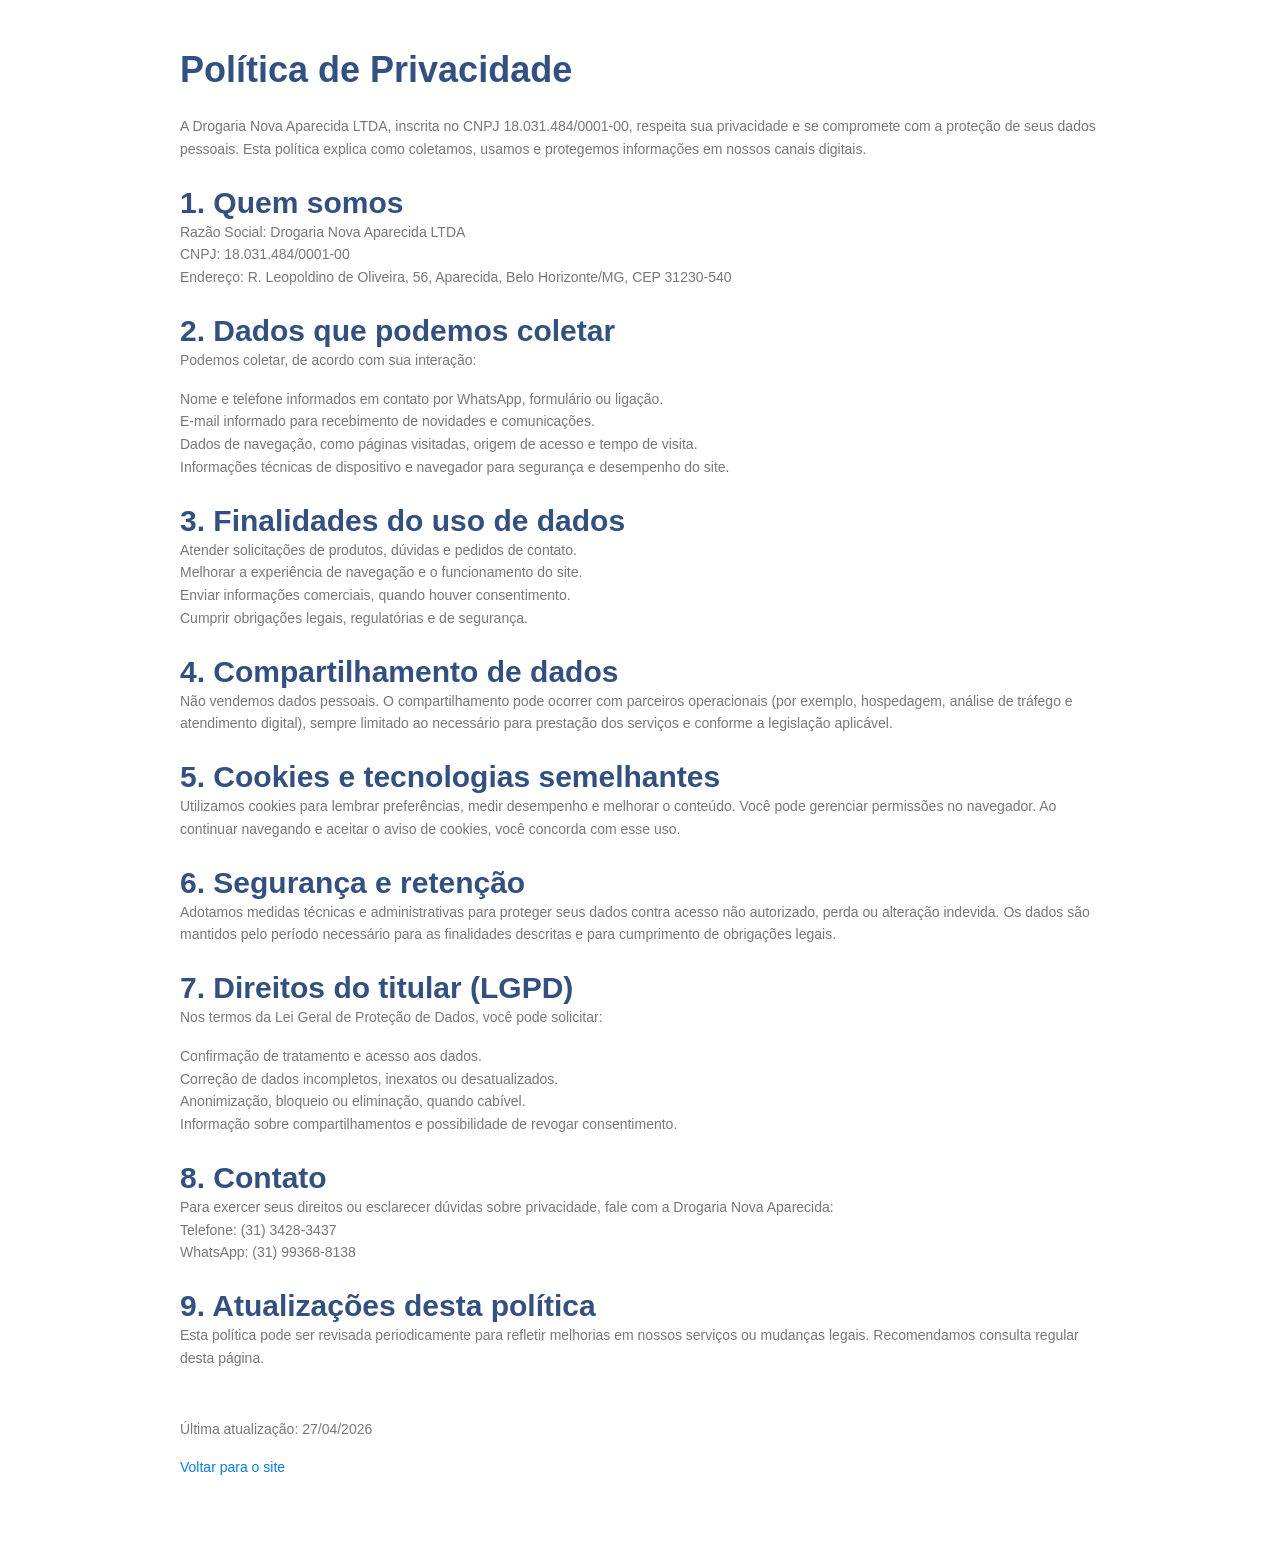
<file: politica-de-privacidade.html>
<!DOCTYPE html>
<html lang="pt-BR">
  <head>
    <meta charset="UTF-8" />
    <meta name="viewport" content="width=device-width, initial-scale=1.0" />
    <title>Política de Privacidade | Drogaria Nova Aparecida</title>
    <link rel="stylesheet" href="css/bootstrap.css" />
    <link rel="stylesheet" href="css/main.css" />
  </head>
  <body>
    <main class="container py-5">
      <div class="row justify-content-center">
        <div class="col-lg-10">
          <h1 class="mb-4">Política de Privacidade</h1>
          <p>
            A Drogaria Nova Aparecida LTDA, inscrita no CNPJ 18.031.484/0001-00,
            respeita sua privacidade e se compromete com a proteção de seus dados pessoais.
            Esta política explica como coletamos, usamos e protegemos informações em nossos canais digitais.
          </p>

          <h2 class="mt-4">1. Quem somos</h2>
          <p>
            Razão Social: Drogaria Nova Aparecida LTDA<br />
            CNPJ: 18.031.484/0001-00<br />
            Endereço: R. Leopoldino de Oliveira, 56, Aparecida, Belo Horizonte/MG, CEP 31230-540
          </p>

          <h2 class="mt-4">2. Dados que podemos coletar</h2>
          <p>Podemos coletar, de acordo com sua interação:</p>
          <ul>
            <li>Nome e telefone informados em contato por WhatsApp, formulário ou ligação.</li>
            <li>E-mail informado para recebimento de novidades e comunicações.</li>
            <li>Dados de navegação, como páginas visitadas, origem de acesso e tempo de visita.</li>
            <li>Informações técnicas de dispositivo e navegador para segurança e desempenho do site.</li>
          </ul>

          <h2 class="mt-4">3. Finalidades do uso de dados</h2>
          <ul>
            <li>Atender solicitações de produtos, dúvidas e pedidos de contato.</li>
            <li>Melhorar a experiência de navegação e o funcionamento do site.</li>
            <li>Enviar informações comerciais, quando houver consentimento.</li>
            <li>Cumprir obrigações legais, regulatórias e de segurança.</li>
          </ul>

          <h2 class="mt-4">4. Compartilhamento de dados</h2>
          <p>
            Não vendemos dados pessoais. O compartilhamento pode ocorrer com parceiros operacionais
            (por exemplo, hospedagem, análise de tráfego e atendimento digital), sempre limitado ao necessário
            para prestação dos serviços e conforme a legislação aplicável.
          </p>

          <h2 class="mt-4">5. Cookies e tecnologias semelhantes</h2>
          <p>
            Utilizamos cookies para lembrar preferências, medir desempenho e melhorar o conteúdo.
            Você pode gerenciar permissões no navegador. Ao continuar navegando e aceitar o aviso de cookies,
            você concorda com esse uso.
          </p>

          <h2 class="mt-4">6. Segurança e retenção</h2>
          <p>
            Adotamos medidas técnicas e administrativas para proteger seus dados contra acesso não autorizado,
            perda ou alteração indevida. Os dados são mantidos pelo período necessário para as finalidades descritas
            e para cumprimento de obrigações legais.
          </p>

          <h2 class="mt-4">7. Direitos do titular (LGPD)</h2>
          <p>Nos termos da Lei Geral de Proteção de Dados, você pode solicitar:</p>
          <ul>
            <li>Confirmação de tratamento e acesso aos dados.</li>
            <li>Correção de dados incompletos, inexatos ou desatualizados.</li>
            <li>Anonimização, bloqueio ou eliminação, quando cabível.</li>
            <li>Informação sobre compartilhamentos e possibilidade de revogar consentimento.</li>
          </ul>

          <h2 class="mt-4">8. Contato</h2>
          <p>
            Para exercer seus direitos ou esclarecer dúvidas sobre privacidade, fale com a Drogaria Nova Aparecida:
            <br />Telefone: (31) 3428-3437
            <br />WhatsApp: (31) 99368-8138
          </p>

          <h2 class="mt-4">9. Atualizações desta política</h2>
          <p>
            Esta política pode ser revisada periodicamente para refletir melhorias em nossos serviços
            ou mudanças legais. Recomendamos consulta regular desta página.
          </p>

          <p class="mt-5 mb-0">
            Última atualização: 27/04/2026
          </p>
          <p class="mt-3">
            <a href="index.html">Voltar para o site</a>
          </p>
        </div>
      </div>
    </main>
  </body>
</html>
</file>
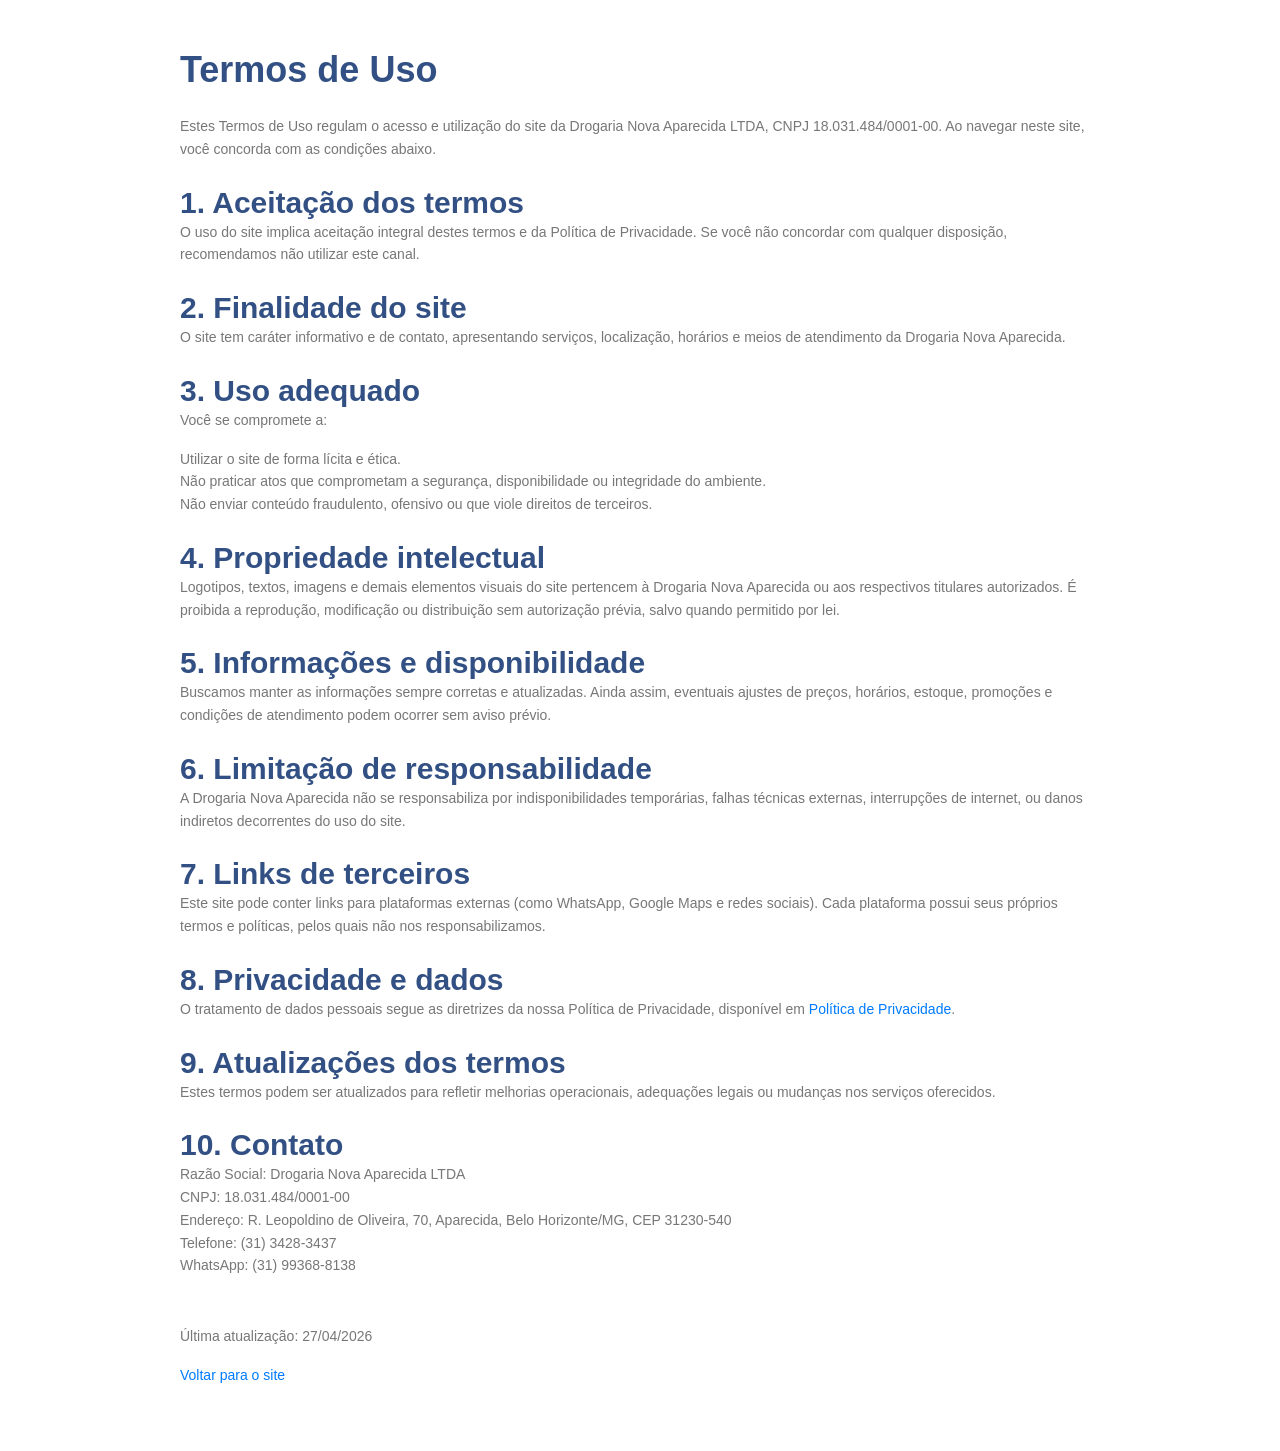
<file: termos-de-uso.html>
<!DOCTYPE html>
<html lang="pt-BR">
  <head>
    <meta charset="UTF-8" />
    <meta name="viewport" content="width=device-width, initial-scale=1.0" />
    <title>Termos de Uso | Drogaria Nova Aparecida</title>
    <link rel="stylesheet" href="css/bootstrap.css" />
    <link rel="stylesheet" href="css/main.css" />
  </head>
  <body>
    <main class="container py-5">
      <div class="row justify-content-center">
        <div class="col-lg-10">
          <h1 class="mb-4">Termos de Uso</h1>
          <p>
            Estes Termos de Uso regulam o acesso e utilização do site da Drogaria Nova Aparecida LTDA,
            CNPJ 18.031.484/0001-00. Ao navegar neste site, você concorda com as condições abaixo.
          </p>

          <h2 class="mt-4">1. Aceitação dos termos</h2>
          <p>
            O uso do site implica aceitação integral destes termos e da Política de Privacidade.
            Se você não concordar com qualquer disposição, recomendamos não utilizar este canal.
          </p>

          <h2 class="mt-4">2. Finalidade do site</h2>
          <p>
            O site tem caráter informativo e de contato, apresentando serviços, localização,
            horários e meios de atendimento da Drogaria Nova Aparecida.
          </p>

          <h2 class="mt-4">3. Uso adequado</h2>
          <p>Você se compromete a:</p>
          <ul>
            <li>Utilizar o site de forma lícita e ética.</li>
            <li>Não praticar atos que comprometam a segurança, disponibilidade ou integridade do ambiente.</li>
            <li>Não enviar conteúdo fraudulento, ofensivo ou que viole direitos de terceiros.</li>
          </ul>

          <h2 class="mt-4">4. Propriedade intelectual</h2>
          <p>
            Logotipos, textos, imagens e demais elementos visuais do site pertencem à Drogaria Nova Aparecida
            ou aos respectivos titulares autorizados. É proibida a reprodução, modificação ou distribuição
            sem autorização prévia, salvo quando permitido por lei.
          </p>

          <h2 class="mt-4">5. Informações e disponibilidade</h2>
          <p>
            Buscamos manter as informações sempre corretas e atualizadas. Ainda assim,
            eventuais ajustes de preços, horários, estoque, promoções e condições de atendimento
            podem ocorrer sem aviso prévio.
          </p>

          <h2 class="mt-4">6. Limitação de responsabilidade</h2>
          <p>
            A Drogaria Nova Aparecida não se responsabiliza por indisponibilidades temporárias,
            falhas técnicas externas, interrupções de internet, ou danos indiretos decorrentes
            do uso do site.
          </p>

          <h2 class="mt-4">7. Links de terceiros</h2>
          <p>
            Este site pode conter links para plataformas externas (como WhatsApp, Google Maps e redes sociais).
            Cada plataforma possui seus próprios termos e políticas, pelos quais não nos responsabilizamos.
          </p>

          <h2 class="mt-4">8. Privacidade e dados</h2>
          <p>
            O tratamento de dados pessoais segue as diretrizes da nossa Política de Privacidade,
            disponível em <a href="politica-de-privacidade.html">Política de Privacidade</a>.
          </p>

          <h2 class="mt-4">9. Atualizações dos termos</h2>
          <p>
            Estes termos podem ser atualizados para refletir melhorias operacionais,
            adequações legais ou mudanças nos serviços oferecidos.
          </p>

          <h2 class="mt-4">10. Contato</h2>
          <p>
            Razão Social: Drogaria Nova Aparecida LTDA<br />
            CNPJ: 18.031.484/0001-00<br />
            Endereço: R. Leopoldino de Oliveira, 70, Aparecida, Belo Horizonte/MG, CEP 31230-540<br />
            Telefone: (31) 3428-3437<br />
            WhatsApp: (31) 99368-8138
          </p>

          <p class="mt-5 mb-0">
            Última atualização: 27/04/2026
          </p>
          <p class="mt-3">
            <a href="index.html">Voltar para o site</a>
          </p>
        </div>
      </div>
    </main>
  </body>
</html>
</file>
<file: css/main.css>
/*--------------------------- Color variations ----------------------*/
/* Medium Layout: 1280px */
/* Tablet Layout: 768px */
/* Mobile Layout: 320px */
/* Wide Mobile Layout: 480px */
/* =================================== */
/*  Basic Style
/* =================================== */
::-moz-selection {
  /* Code for Firefox */
  background-color: #2482ff;
  color: #fff;
}

::selection {
  background-color: #2482ff;
  color: #fff;
}

::-webkit-input-placeholder {
  /* WebKit, Blink, Edge */
  color: #777777;
  font-weight: 300;
}

:-moz-placeholder {
  /* Mozilla Firefox 4 to 18 */
  color: #777777;
  opacity: 1;
  font-weight: 300;
}

::-moz-placeholder {
  /* Mozilla Firefox 19+ */
  color: #777777;
  opacity: 1;
  font-weight: 300;
}

:-ms-input-placeholder {
  /* Internet Explorer 10-11 */
  color: #777777;
  font-weight: 300;
}

::-ms-input-placeholder {
  /* Microsoft Edge */
  color: #777777;
  font-weight: 300;
}

body {
  color: #777777;
  font-family: "Montserrat", sans-serif;
  font-size: 14px;
  font-weight: 300;
  line-height: 1.625em;
  position: relative;
  margin: 0;
}

ol, ul {
  margin: 0;
  padding: 0;
  list-style: none;
}

select {
  display: block;
}

figure {
  margin: 0;
}

a {
  -webkit-transition: all 0.3s ease 0s;
  -moz-transition: all 0.3s ease 0s;
  -o-transition: all 0.3s ease 0s;
  transition: all 0.3s ease 0s;
}

iframe {
  border: 0;
}

a, a:focus, a:hover {
  text-decoration: none;
  outline: 0;
  cursor: pointer !important;
}

.btn.active.focus,
.btn.active:focus,
.btn.focus,
.btn.focus:active,
.btn:active:focus,
.btn:focus {
  text-decoration: none;
  outline: 0;
}

.card-panel {
  margin: 0;
  padding: 60px;
}

/**
 *  Typography
 *
 **/
.btn i, .btn-large i, .btn-floating i, .btn-large i, .btn-flat i {
  font-size: 1em;
  line-height: inherit;
}

.gray-bg {
  background: #f9f9ff;
}

h1, h2, h3, h5, h6 {
  font-family: "Poppins", sans-serif;
  color: #325083;
  line-height: 1.2em !important;
  margin-bottom: 0;
  margin-top: 0;
  font-weight: 600;
}

.h1, .h2, .h3,
, .h5, .h6 {
  margin-bottom: 0;
  margin-top: 0;
  font-family: "Poppins", sans-serif;
  font-weight: 600;
  color: #325083;
}

h1, .h1 {
  font-size: 36px;
}

h2, .h2 {
  font-size: 30px;
}

h3, .h3 {
  font-size: 24px;
}

h4, .h4 {
  font-size: 20px;
}

h5, .h5 {
  font-size: 16px;
}

h6, .h6 {
  font-size: 14px;
  color: #222222;
}

td, th {
  border-radius: 0px;
}

/**
 * For modern browsers
 * 1. The space content is one way to avoid an Opera bug when the
 *    contenteditable attribute is included anywhere else in the document.
 *    Otherwise it causes space to appear at the top and bottom of elements
 *    that are clearfixed.
 * 2. The use of `table` rather than `block` is only necessary if using
 *    `:before` to contain the top-margins of child elements.
 */
.clear::before, .clear::after {
  content: " ";
  display: table;
}

.clear::after {
  clear: both;
}

.fz-11 {
  font-size: 11px;
}

.fz-12 {
  font-size: 12px;
}

.fz-13 {
  font-size: 13px;
}

.fz-14 {
  font-size: 14px;
}

.fz-15 {
  font-size: 15px;
}

.fz-16 {
  font-size: 16px;
}

.fz-18 {
  font-size: 18px;
}

.fz-30 {
  font-size: 30px;
}

.fz-48 {
  font-size: 48px !important;
}

.fw100 {
  font-weight: 100;
}

.fw300 {
  font-weight: 300;
}

.fw400 {
  font-weight: 400 !important;
}

.fw500 {
  font-weight: 500;
}

.f700 {
  font-weight: 700;
}

.fsi {
  font-style: italic;
}

.mt-10 {
  margin-top: 10px;
}

.mt-15 {
  margin-top: 15px;
}

.mt-20 {
  margin-top: 20px;
}

.mt-25 {
  margin-top: 25px;
}

.mt-30 {
  margin-top: 30px;
}

.mt-35 {
  margin-top: 35px;
}

.mt-40 {
  margin-top: 40px;
}

.mt-50 {
  margin-top: 50px;
}

.mt-60 {
  margin-top: 60px;
}

.mt-70 {
  margin-top: 70px;
}

.mt-80 {
  margin-top: 80px;
}

.mt-100 {
  margin-top: 100px;
}

.mt-120 {
  margin-top: 120px;
}

.mt-150 {
  margin-top: 150px;
}

.ml-0 {
  margin-left: 0 !important;
}

.ml-5 {
  margin-left: 5px !important;
}

.ml-10 {
  margin-left: 10px;
}

.ml-15 {
  margin-left: 15px;
}

.ml-20 {
  margin-left: 20px;
}

.ml-30 {
  margin-left: 30px;
}

.ml-50 {
  margin-left: 50px;
}

.mr-0 {
  margin-right: 0 !important;
}

.mr-5 {
  margin-right: 5px !important;
}

.mr-15 {
  margin-right: 15px;
}

.mr-10 {
  margin-right: 10px;
}

.mr-20 {
  margin-right: 20px;
}

.mr-30 {
  margin-right: 30px;
}

.mr-50 {
  margin-right: 50px;
}

.mb-0 {
  margin-bottom: 0px;
}

.mb-0-i {
  margin-bottom: 0px !important;
}

.mb-5 {
  margin-bottom: 5px;
}

.mb-10 {
  margin-bottom: 10px;
}

.mb-15 {
  margin-bottom: 15px;
}

.mb-20 {
  margin-bottom: 20px;
}

.mb-25 {
  margin-bottom: 25px;
}

.mb-30 {
  margin-bottom: 30px;
}

.mb-40 {
  margin-bottom: 40px;
}

.mb-50 {
  margin-bottom: 50px;
}

.mb-60 {
  margin-bottom: 60px;
}

.mb-70 {
  margin-bottom: 70px;
}

.mb-80 {
  margin-bottom: 80px;
}

.mb-90 {
  margin-bottom: 90px;
}

.mb-100 {
  margin-bottom: 100px;
}

.pt-0 {
  padding-top: 0px;
}

.pt-10 {
  padding-top: 10px;
}

.pt-15 {
  padding-top: 15px;
}

.pt-20 {
  padding-top: 20px;
}

.pt-25 {
  padding-top: 25px;
}

.pt-30 {
  padding-top: 30px;
}

.pt-40 {
  padding-top: 40px;
}

.pt-50 {
  padding-top: 50px;
}

.pt-60 {
  padding-top: 60px;
}

.pt-70 {
  padding-top: 70px;
}

.pt-80 {
  padding-top: 80px;
}

.pt-90 {
  padding-top: 90px;
}

.pt-100 {
  padding-top: 100px;
}

.pt-120 {
  padding-top: 120px;
}

.pt-150 {
  padding-top: 150px;
}

.pb-0 {
  padding-bottom: 0px;
}

.pb-10 {
  padding-bottom: 10px;
}

.pb-15 {
  padding-bottom: 15px;
}

.pb-20 {
  padding-bottom: 20px;
}

.pb-25 {
  padding-bottom: 25px;
}

.pb-30 {
  padding-bottom: 30px;
}

.pb-40 {
  padding-bottom: 40px;
}

.pb-50 {
  padding-bottom: 50px;
}

.pb-60 {
  padding-bottom: 60px;
}

.pb-70 {
  padding-bottom: 70px;
}

.pb-80 {
  padding-bottom: 80px;
}

.pb-90 {
  padding-bottom: 90px;
}

.pb-100 {
  padding-bottom: 100px;
}

.pb-120 {
  padding-bottom: 120px;
}

.pb-150 {
  padding-bottom: 150px;
}

.pr-30 {
  padding-right: 30px;
}

.pl-30 {
  padding-left: 30px;
}

.pl-90 {
  padding-left: 90px;
}

.p-40 {
  padding: 40px;
}

.float-left {
  float: left;
}

.float-right {
  float: right;
}

.text-italic {
  font-style: italic;
}

.text-white {
  color: #fff;
}

.transition {
  -webkit-transition: all 0.3s ease 0s;
  -moz-transition: all 0.3s ease 0s;
  -o-transition: all 0.3s ease 0s;
  transition: all 0.3s ease 0s;
}

.section-full {
  padding: 100px 0;
}

.section-half {
  padding: 75px 0;
}

.text-center {
  text-align: center;
}

.text-left {
  text-align: left;
}

.text-rigth {
  text-align: right;
}

.flex {
  display: -webkit-box;
  display: -webkit-flex;
  display: -moz-flex;
  display: -ms-flexbox;
  display: flex;
}

.inline-flex {
  display: -webkit-inline-box;
  display: -webkit-inline-flex;
  display: -moz-inline-flex;
  display: -ms-inline-flexbox;
  display: inline-flex;
}

.flex-grow {
  -webkit-box-flex: 1;
  -webkit-flex-grow: 1;
  -moz-flex-grow: 1;
  -ms-flex-positive: 1;
  flex-grow: 1;
}

.flex-wrap {
  -webkit-flex-wrap: wrap;
  -moz-flex-wrap: wrap;
  -ms-flex-wrap: wrap;
  flex-wrap: wrap;
}

.flex-left {
  -webkit-box-pack: start;
  -ms-flex-pack: start;
  -webkit-justify-content: flex-start;
  -moz-justify-content: flex-start;
  justify-content: flex-start;
}

.flex-middle {
  -webkit-box-align: center;
  -ms-flex-align: center;
  -webkit-align-items: center;
  -moz-align-items: center;
  align-items: center;
}

.flex-right {
  -webkit-box-pack: end;
  -ms-flex-pack: end;
  -webkit-justify-content: flex-end;
  -moz-justify-content: flex-end;
  justify-content: flex-end;
}

.flex-top {
  -webkit-align-self: flex-start;
  -moz-align-self: flex-start;
  -ms-flex-item-align: start;
  align-self: flex-start;
}

.flex-center {
  -webkit-box-pack: center;
  -ms-flex-pack: center;
  -webkit-justify-content: center;
  -moz-justify-content: center;
  justify-content: center;
}

.flex-bottom {
  -webkit-align-self: flex-end;
  -moz-align-self: flex-end;
  -ms-flex-item-align: end;
  align-self: flex-end;
}

.space-between {
  -webkit-box-pack: justify;
  -ms-flex-pack: justify;
  -webkit-justify-content: space-between;
  -moz-justify-content: space-between;
  justify-content: space-between;
}

.space-around {
  -ms-flex-pack: distribute;
  -webkit-justify-content: space-around;
  -moz-justify-content: space-around;
  justify-content: space-around;
}

.flex-column {
  -webkit-box-direction: normal;
  -webkit-box-orient: vertical;
  -webkit-flex-direction: column;
  -moz-flex-direction: column;
  -ms-flex-direction: column;
  flex-direction: column;
}

.flex-cell {
  display: -webkit-box;
  display: -webkit-flex;
  display: -moz-flex;
  display: -ms-flexbox;
  display: flex;
  -webkit-box-flex: 1;
  -webkit-flex-grow: 1;
  -moz-flex-grow: 1;
  -ms-flex-positive: 1;
  flex-grow: 1;
}

.display-table {
  display: table;
}

.light {
  color: #fff;
}

.dark {
  color: #000;
}

.relative {
  position: relative;
}

.overflow-hidden {
  overflow: hidden;
}

.overlay {
  position: absolute;
  left: 0;
  right: 0;
  top: 0;
  bottom: 0;
}

.container.fullwidth {
  width: 100%;
}

.container.no-padding {
  padding-left: 0;
  padding-right: 0;
}

.no-padding {
  padding: 0;
}

.section-bg {
  background: #f9fafc;
}

@media (max-width: 767px) {
  .no-flex-xs {
    display: block !important;
  }
}

.row.no-margin {
  margin-left: 0;
  margin-right: 0;
}

.sample-text-area {
  background: #fff;
  padding: 100px 0 70px 0;
}

.text-heading {
  margin-bottom: 30px;
  font-size: 24px;
}

b, i, sup, sub, u, del {
  color: #fcd2ff;
}

h1 {
  font-size: 36px;
}

h2 {
  font-size: 30px;
}

h3 {
  font-size: 24px;
}

h4 {
  font-size: 18px;
}

h5 {
  font-size: 16px;
}

h6 {
  font-size: 14px;
}

h1, h2, h3, h4, h5, h6 {
  line-height: 1.5em;
}

.typography h1, .typography h2, .typography h3, .typography h4, .typography h5, .typography h6 {
  color: #777777;
}

.button-area {
  background: #fff;
}

.button-area .border-top-generic {
  padding: 70px 15px;
  border-top: 1px dotted #eee;
}

.button-group-area .genric-btn {
  margin-right: 10px;
  margin-top: 10px;
}

.button-group-area .genric-btn:last-child {
  margin-right: 0;
}

.genric-btn {
  display: inline-block;
  outline: none;
  line-height: 40px;
  padding: 0 30px;
  font-size: .8em;
  text-align: center;
  text-decoration: none;
  font-weight: 500;
  cursor: pointer;
  -webkit-transition: all 0.3s ease 0s;
  -moz-transition: all 0.3s ease 0s;
  -o-transition: all 0.3s ease 0s;
  transition: all 0.3s ease 0s;
}

.genric-btn:focus {
  outline: none;
}

.genric-btn.e-large {
  padding: 0 40px;
  line-height: 50px;
}

.genric-btn.large {
  line-height: 45px;
}

.genric-btn.medium {
  line-height: 30px;
}

.genric-btn.small {
  line-height: 25px;
}

.genric-btn.radius {
  border-radius: 3px;
}

.genric-btn.circle {
  border-radius: 20px;
}

.genric-btn.arrow {
  display: -webkit-inline-box;
  display: -ms-inline-flexbox;
  display: inline-flex;
  -webkit-box-align: center;
  -ms-flex-align: center;
  align-items: center;
}

.genric-btn.arrow span {
  margin-left: 10px;
}

.genric-btn.default {
  color: #222222;
  background: #f9f9ff;
  border: 1px solid transparent;
}

.genric-btn.default:hover {
  border: 1px solid #f9f9ff;
  background: #fff;
}

.genric-btn.default-border {
  border: 1px solid #f9f9ff;
  background: #fff;
}

.genric-btn.default-border:hover {
  color: #222222;
  background: #f9f9ff;
  border: 1px solid transparent;
}

.genric-btn.primary {
  color: #fff;
  background: #fcd2ff;
  border: 1px solid transparent;
}

.genric-btn.primary:hover {
  color: #fcd2ff;
  border: 1px solid #fcd2ff;
  background: #fff;
}

.genric-btn.primary-border {
  color: #fcd2ff;
  border: 1px solid #fcd2ff;
  background: #fff;
}

.genric-btn.primary-border:hover {
  color: #fff;
  background: #fcd2ff;
  border: 1px solid transparent;
}

.genric-btn.success {
  color: #fff;
  background: #4cd3e3;
  border: 1px solid transparent;
}

.genric-btn.success:hover {
  color: #4cd3e3;
  border: 1px solid #4cd3e3;
  background: #fff;
}

.genric-btn.success-border {
  color: #4cd3e3;
  border: 1px solid #4cd3e3;
  background: #fff;
}

.genric-btn.success-border:hover {
  color: #fff;
  background: #4cd3e3;
  border: 1px solid transparent;
}

.genric-btn.info {
  color: #fff;
  background: #38a4ff;
  border: 1px solid transparent;
}

.genric-btn.info:hover {
  color: #38a4ff;
  border: 1px solid #38a4ff;
  background: #fff;
}

.genric-btn.info-border {
  color: #38a4ff;
  border: 1px solid #38a4ff;
  background: #fff;
}

.genric-btn.info-border:hover {
  color: #fff;
  background: #38a4ff;
  border: 1px solid transparent;
}

.genric-btn.warning {
  color: #fff;
  background: #f4e700;
  border: 1px solid transparent;
}

.genric-btn.warning:hover {
  color: #f4e700;
  border: 1px solid #f4e700;
  background: #fff;
}

.genric-btn.warning-border {
  color: #f4e700;
  border: 1px solid #f4e700;
  background: #fff;
}

.genric-btn.warning-border:hover {
  color: #fff;
  background: #f4e700;
  border: 1px solid transparent;
}

.genric-btn.danger {
  color: #fff;
  background: #f44a40;
  border: 1px solid transparent;
}

.genric-btn.danger:hover {
  color: #f44a40;
  border: 1px solid #f44a40;
  background: #fff;
}

.genric-btn.danger-border {
  color: #f44a40;
  border: 1px solid #f44a40;
  background: #fff;
}

.genric-btn.danger-border:hover {
  color: #fff;
  background: #f44a40;
  border: 1px solid transparent;
}

.genric-btn.link {
  color: #222222;
  background: #f9f9ff;
  text-decoration: underline;
  border: 1px solid transparent;
}

.genric-btn.link:hover {
  color: #222222;
  border: 1px solid #f9f9ff;
  background: #fff;
}

.genric-btn.link-border {
  color: #222222;
  border: 1px solid #f9f9ff;
  background: #fff;
  text-decoration: underline;
}

.genric-btn.link-border:hover {
  color: #222222;
  background: #f9f9ff;
  border: 1px solid transparent;
}

.genric-btn.disable {
  color: #222222, 0.3;
  background: #f9f9ff;
  border: 1px solid transparent;
  cursor: not-allowed;
}

.generic-blockquote {
  padding: 30px 50px 30px 30px;
  background: #f9f9ff;
  border-left: 2px solid #fcd2ff;
}

.progress-table-wrap {
  overflow-x: scroll;
}

.progress-table {
  background: #f9f9ff;
  padding: 15px 0px 30px 0px;
  min-width: 800px;
}

.progress-table .serial {
  width: 11.83%;
  padding-left: 30px;
}

.progress-table .country {
  width: 28.07%;
}

.progress-table .visit {
  width: 19.74%;
}

.progress-table .percentage {
  width: 40.36%;
  padding-right: 50px;
}

.progress-table .table-head {
  display: flex;
}

.progress-table .table-head .serial, .progress-table .table-head .country, .progress-table .table-head .visit, .progress-table .table-head .percentage {
  color: #222222;
  line-height: 40px;
  text-transform: uppercase;
  font-weight: 500;
}

.progress-table .table-row {
  padding: 15px 0;
  border-top: 1px solid #edf3fd;
  display: flex;
}

.progress-table .table-row .serial, .progress-table .table-row .country, .progress-table .table-row .visit, .progress-table .table-row .percentage {
  display: flex;
  align-items: center;
}

.progress-table .table-row .country img {
  margin-right: 15px;
}

.progress-table .table-row .percentage .progress {
  width: 80%;
  border-radius: 0px;
  background: transparent;
}

.progress-table .table-row .percentage .progress .progress-bar {
  height: 5px;
  line-height: 5px;
}

.progress-table .table-row .percentage .progress .progress-bar.color-1 {
  background-color: #6382e6;
}

.progress-table .table-row .percentage .progress .progress-bar.color-2 {
  background-color: #e66686;
}

.progress-table .table-row .percentage .progress .progress-bar.color-3 {
  background-color: #f09359;
}

.progress-table .table-row .percentage .progress .progress-bar.color-4 {
  background-color: #73fbaf;
}

.progress-table .table-row .percentage .progress .progress-bar.color-5 {
  background-color: #73fbaf;
}

.progress-table .table-row .percentage .progress .progress-bar.color-6 {
  background-color: #6382e6;
}

.progress-table .table-row .percentage .progress .progress-bar.color-7 {
  background-color: #a367e7;
}

.progress-table .table-row .percentage .progress .progress-bar.color-8 {
  background-color: #e66686;
}

.single-gallery-image {
  margin-top: 30px;
  background-repeat: no-repeat !important;
  background-position: center center !important;
  background-size: cover !important;
  height: 200px;
}

.list-style {
  width: 14px;
  height: 14px;
}

.unordered-list li {
  position: relative;
  padding-left: 30px;
  line-height: 1.82em !important;
}

.unordered-list li:before {
  content: "";
  position: absolute;
  width: 14px;
  height: 14px;
  border: 3px solid #fcd2ff;
  background: #fff;
  top: 4px;
  left: 0;
  border-radius: 50%;
}

.ordered-list {
  margin-left: 30px;
}

.ordered-list li {
  list-style-type: decimal-leading-zero;
  color: #fcd2ff;
  font-weight: 500;
  line-height: 1.82em !important;
}

.ordered-list li span {
  font-weight: 300;
  color: #777777;
}

.ordered-list-alpha li {
  margin-left: 30px;
  list-style-type: lower-alpha;
  color: #fcd2ff;
  font-weight: 500;
  line-height: 1.82em !important;
}

.ordered-list-alpha li span {
  font-weight: 300;
  color: #777777;
}

.ordered-list-roman li {
  margin-left: 30px;
  list-style-type: lower-roman;
  color: #fcd2ff;
  font-weight: 500;
  line-height: 1.82em !important;
}

.ordered-list-roman li span {
  font-weight: 300;
  color: #777777;
}

.single-input {
  display: block;
  width: 100%;
  line-height: 40px;
  border: none;
  outline: none;
  background: #f9f9ff;
  padding: 0 20px;
}

.single-input:focus {
  outline: none;
}

.input-group-icon {
  position: relative;
}

.input-group-icon .icon {
  position: absolute;
  left: 20px;
  top: 0;
  line-height: 40px;
  z-index: 3;
}

.input-group-icon .icon i {
  color: #797979;
}

.input-group-icon .single-input {
  padding-left: 45px;
}

.facts-area{
  background-color: #fafafa;
}

.single-textarea {
  display: block;
  width: 100%;
  line-height: 40px;
  border: none;
  outline: none;
  background: #f9f9ff;
  padding: 0 20px;
  height: 100px;
  resize: none;
}

.single-textarea:focus {
  outline: none;
}

.single-input-primary {
  display: block;
  width: 100%;
  line-height: 40px;
  border: 1px solid transparent;
  outline: none;
  background: #f9f9ff;
  padding: 0 20px;
}

.single-input-primary:focus {
  outline: none;
  border: 1px solid #fcd2ff;
}

.single-input-accent {
  display: block;
  width: 100%;
  line-height: 40px;
  border: 1px solid transparent;
  outline: none;
  background: #f9f9ff;
  padding: 0 20px;
}

.single-input-accent:focus {
  outline: none;
  border: 1px solid #eb6b55;
}

.single-input-secondary {
  display: block;
  width: 100%;
  line-height: 40px;
  border: 1px solid transparent;
  outline: none;
  background: #f9f9ff;
  padding: 0 20px;
}

.single-input-secondary:focus {
  outline: none;
  border: 1px solid #f09359;
}

.default-switch {
  width: 35px;
  height: 17px;
  border-radius: 8.5px;
  background: #f9f9ff;
  position: relative;
  cursor: pointer;
}

.default-switch input {
  position: absolute;
  left: 0;
  top: 0;
  right: 0;
  bottom: 0;
  width: 100%;
  height: 100%;
  opacity: 0;
  cursor: pointer;
}

.default-switch input + label {
  position: absolute;
  top: 1px;
  left: 1px;
  width: 15px;
  height: 15px;
  border-radius: 50%;
  background: #fcd2ff;
  -webkit-transition: all 0.2s;
  -moz-transition: all 0.2s;
  -o-transition: all 0.2s;
  transition: all 0.2s;
  box-shadow: 0px 4px 5px 0px rgba(0, 0, 0, 0.2);
  cursor: pointer;
}

.default-switch input:checked + label {
  left: 19px;
}

.primary-switch {
  width: 35px;
  height: 17px;
  border-radius: 8.5px;
  background: #f9f9ff;
  position: relative;
  cursor: pointer;
}

.primary-switch input {
  position: absolute;
  left: 0;
  top: 0;
  right: 0;
  bottom: 0;
  width: 100%;
  height: 100%;
  opacity: 0;
}

.primary-switch input + label {
  position: absolute;
  left: 0;
  top: 0;
  right: 0;
  bottom: 0;
  width: 100%;
  height: 100%;
}

.primary-switch input + label:before {
  content: "";
  position: absolute;
  left: 0;
  top: 0;
  right: 0;
  bottom: 0;
  width: 100%;
  height: 100%;
  background: transparent;
  border-radius: 8.5px;
  cursor: pointer;
  -webkit-transition: all 0.2s;
  -moz-transition: all 0.2s;
  -o-transition: all 0.2s;
  transition: all 0.2s;
}

.primary-switch input + label:after {
  content: "";
  position: absolute;
  top: 1px;
  left: 1px;
  width: 15px;
  height: 15px;
  border-radius: 50%;
  background: #fff;
  -webkit-transition: all 0.2s;
  -moz-transition: all 0.2s;
  -o-transition: all 0.2s;
  transition: all 0.2s;
  box-shadow: 0px 4px 5px 0px rgba(0, 0, 0, 0.2);
  cursor: pointer;
}

.primary-switch input:checked + label:after {
  left: 19px;
}

.primary-switch input:checked + label:before {
  background: #fcd2ff;
}

.confirm-switch {
  width: 35px;
  height: 17px;
  border-radius: 8.5px;
  background: #f9f9ff;
  position: relative;
  cursor: pointer;
}

.confirm-switch input {
  position: absolute;
  left: 0;
  top: 0;
  right: 0;
  bottom: 0;
  width: 100%;
  height: 100%;
  opacity: 0;
}

.confirm-switch input + label {
  position: absolute;
  left: 0;
  top: 0;
  right: 0;
  bottom: 0;
  width: 100%;
  height: 100%;
}

.confirm-switch input + label:before {
  content: "";
  position: absolute;
  left: 0;
  top: 0;
  right: 0;
  bottom: 0;
  width: 100%;
  height: 100%;
  background: transparent;
  border-radius: 8.5px;
  -webkit-transition: all 0.2s;
  -moz-transition: all 0.2s;
  -o-transition: all 0.2s;
  transition: all 0.2s;
  cursor: pointer;
}

.confirm-switch input + label:after {
  content: "";
  position: absolute;
  top: 1px;
  left: 1px;
  width: 15px;
  height: 15px;
  border-radius: 50%;
  background: #fff;
  -webkit-transition: all 0.2s;
  -moz-transition: all 0.2s;
  -o-transition: all 0.2s;
  transition: all 0.2s;
  box-shadow: 0px 4px 5px 0px rgba(0, 0, 0, 0.2);
  cursor: pointer;
}

.confirm-switch input:checked + label:after {
  left: 19px;
}

.confirm-switch input:checked + label:before {
  background: #4cd3e3;
}

.primary-checkbox {
  width: 16px;
  height: 16px;
  border-radius: 3px;
  background: #f9f9ff;
  position: relative;
  cursor: pointer;
}

.primary-checkbox input {
  position: absolute;
  left: 0;
  top: 0;
  right: 0;
  bottom: 0;
  width: 100%;
  height: 100%;
  opacity: 0;
}

.primary-checkbox input + label {
  position: absolute;
  left: 0;
  top: 0;
  right: 0;
  bottom: 0;
  width: 100%;
  height: 100%;
  border-radius: 3px;
  cursor: pointer;
  border: 1px solid #f1f1f1;
}

.primary-checkbox input:checked + label {
  background: url(../img/elements/primary-check.png) no-repeat center center/cover;
  border: none;
}

.confirm-checkbox {
  width: 16px;
  height: 16px;
  border-radius: 3px;
  background: #f9f9ff;
  position: relative;
  cursor: pointer;
}

.confirm-checkbox input {
  position: absolute;
  left: 0;
  top: 0;
  right: 0;
  bottom: 0;
  width: 100%;
  height: 100%;
  opacity: 0;
}

.confirm-checkbox input + label {
  position: absolute;
  left: 0;
  top: 0;
  right: 0;
  bottom: 0;
  width: 100%;
  height: 100%;
  border-radius: 3px;
  cursor: pointer;
  border: 1px solid #f1f1f1;
}

.confirm-checkbox input:checked + label {
  background: url(../img/elements/success-check.png) no-repeat center center/cover;
  border: none;
}

.disabled-checkbox {
  width: 16px;
  height: 16px;
  border-radius: 3px;
  background: #f9f9ff;
  position: relative;
  cursor: pointer;
}

.disabled-checkbox input {
  position: absolute;
  left: 0;
  top: 0;
  right: 0;
  bottom: 0;
  width: 100%;
  height: 100%;
  opacity: 0;
}

.disabled-checkbox input + label {
  position: absolute;
  left: 0;
  top: 0;
  right: 0;
  bottom: 0;
  width: 100%;
  height: 100%;
  border-radius: 3px;
  cursor: pointer;
  border: 1px solid #f1f1f1;
}

.disabled-checkbox input:disabled {
  cursor: not-allowed;
  z-index: 3;
}

.disabled-checkbox input:checked + label {
  background: url(../img/elements/disabled-check.png) no-repeat center center/cover;
  border: none;
}

.primary-radio {
  width: 16px;
  height: 16px;
  border-radius: 8px;
  background: #f9f9ff;
  position: relative;
  cursor: pointer;
}

.primary-radio input {
  position: absolute;
  left: 0;
  top: 0;
  right: 0;
  bottom: 0;
  width: 100%;
  height: 100%;
  opacity: 0;
}

.primary-radio input + label {
  position: absolute;
  left: 0;
  top: 0;
  right: 0;
  bottom: 0;
  width: 100%;
  height: 100%;
  border-radius: 8px;
  cursor: pointer;
  border: 1px solid #f1f1f1;
}

.primary-radio input:checked + label {
  background: url(../img/elements/primary-radio.png) no-repeat center center/cover;
  border: none;
}

.confirm-radio {
  width: 16px;
  height: 16px;
  border-radius: 8px;
  background: #f9f9ff;
  position: relative;
  cursor: pointer;
}

.confirm-radio input {
  position: absolute;
  left: 0;
  top: 0;
  right: 0;
  bottom: 0;
  width: 100%;
  height: 100%;
  opacity: 0;
}

.confirm-radio input + label {
  position: absolute;
  left: 0;
  top: 0;
  right: 0;
  bottom: 0;
  width: 100%;
  height: 100%;
  border-radius: 8px;
  cursor: pointer;
  border: 1px solid #f1f1f1;
}

.confirm-radio input:checked + label {
  background: url(../img/elements/success-radio.png) no-repeat center center/cover;
  border: none;
}

.disabled-radio {
  width: 16px;
  height: 16px;
  border-radius: 8px;
  background: #f9f9ff;
  position: relative;
  cursor: pointer;
}

.disabled-radio input {
  position: absolute;
  left: 0;
  top: 0;
  right: 0;
  bottom: 0;
  width: 100%;
  height: 100%;
  opacity: 0;
}

.disabled-radio input + label {
  position: absolute;
  left: 0;
  top: 0;
  right: 0;
  bottom: 0;
  width: 100%;
  height: 100%;
  border-radius: 8px;
  cursor: pointer;
  border: 1px solid #f1f1f1;
}

.disabled-radio input:disabled {
  cursor: not-allowed;
  z-index: 3;
}

.disabled-radio input:checked + label {
  background: url(../img/elements/disabled-radio.png) no-repeat center center/cover;
  border: none;
}

.default-select {
  height: 40px;
}

.default-select .nice-select {
  border: none;
  border-radius: 0px;
  height: 40px;
  background: #f9f9ff;
  padding-left: 20px;
  padding-right: 40px;
}

.default-select .nice-select .list {
  margin-top: 0;
  border: none;
  border-radius: 0px;
  box-shadow: none;
  width: 100%;
  padding: 10px 0 10px 0px;
}

.default-select .nice-select .list .option {
  font-weight: 300;
  -webkit-transition: all 0.3s ease 0s;
  -moz-transition: all 0.3s ease 0s;
  -o-transition: all 0.3s ease 0s;
  transition: all 0.3s ease 0s;
  line-height: 28px;
  min-height: 28px;
  font-size: 12px;
  padding-left: 20px;
}

.default-select .nice-select .list .option.selected {
  color: #fcd2ff;
  background: transparent;
}

.default-select .nice-select .list .option:hover {
  color: #fcd2ff;
  background: transparent;
}

.default-select .current {
  margin-right: 50px;
  font-weight: 300;
}

.default-select .nice-select::after {
  right: 20px;
}

.form-select {
  height: 40px;
  width: 100%;
}

.form-select .nice-select {
  border: none;
  border-radius: 0px;
  height: 40px;
  background: #f9f9ff;
  padding-left: 45px;
  padding-right: 40px;
  width: 100%;
}

.form-select .nice-select .list {
  margin-top: 0;
  border: none;
  border-radius: 0px;
  box-shadow: none;
  width: 100%;
  padding: 10px 0 10px 0px;
}

.form-select .nice-select .list .option {
  font-weight: 300;
  -webkit-transition: all 0.3s ease 0s;
  -moz-transition: all 0.3s ease 0s;
  -o-transition: all 0.3s ease 0s;
  transition: all 0.3s ease 0s;
  line-height: 28px;
  min-height: 28px;
  font-size: 12px;
  padding-left: 45px;
}

.form-select .nice-select .list .option.selected {
  color: #fcd2ff;
  background: transparent;
}

.form-select .nice-select .list .option:hover {
  color: #fcd2ff;
  background: transparent;
}

.form-select .current {
  margin-right: 50px;
  font-weight: 300;
}

.form-select .nice-select::after {
  right: 20px;
}

body {
  position: relative;
}

.logo {
  max-width: 50%;
  max-height: 40%;
}
.default-header {
  padding: 5px 0;
  position: absolute;
  top: 0;
  left: 0;
  margin-top:50px;
  width: 100%;
  z-index: 9;
  box-shadow: 0px 4px 5px 0px rgba(0, 0, 0, 0.2);
}

.menu-bar {
  cursor: pointer;
}

.menu-bar span {
  color: #000;
  font-size: 24px;
}

.main-menubar {
  position: relative;
}

nav {
  margin-right: 70px;
  -webkit-transition: all 0.3s ease 0s;
  -moz-transition: all 0.3s ease 0s;
  -o-transition: all 0.3s ease 0s;
  transition: all 0.3s ease 0s;
  transform-origin: 100% 50%;
}

@media (max-width: 767px) {
  nav {
    margin-right: 0;
    position: absolute;
    right: 0;
    top: 47px;
    text-align: right;
    padding: 20px 0;
    z-index: 5;
    background: #fff;
  }
  nav a {
    color: #325083 !important;
  }
  nav a:hover {
    color: #325083;
  }
}

nav.hide {
  transform: scale(0);
}

nav a {
  color: #325083;
  font-size: 12px;
  font-weight: 500;
  text-transform: uppercase;
  margin: 0 25px;
  display: inline-block;
}

@media (max-width: 767px) {
  nav a {
    margin: 5px 25px;
  }
}

nav a:hover {
  color: #241e90;
}

.section-gap {
  padding: 0 0;
}

.section-title {
  padding-bottom: 30px;
}

.section-title h2 {
  margin-bottom: 20px;
}

.section-title p {
  font-size: 16px;
  margin-bottom: 0;
}

@media (max-width: 991px) {
  .section-title p br {
    display: none;
  }
}

.lnr {
  font-weight: 700;
}

.p1-gradient-bg, .primary-btn, .primary-btn:after, .primary-btn2:after, .single-con .content .content-overlay, .footer-social a:hover, .single-footer-widget .bb-btn {
  background-image: -moz-linear-gradient(0deg, #325083 0%, #325083 100%);
  background-image: -webkit-linear-gradient(0deg, #325083 0%, #325083 100%);
  background-image: -ms-linear-gradient(0deg, #325083 0%, #325083 100%);
}

.p2-gradient-bg {
  background-image: -moz-linear-gradient(0deg, #325083 0%, #325083 100%);
  background-image: -webkit-linear-gradient(0deg, #325083 0%, #325083 100%);
  background-image: -ms-linear-gradient(0deg, #325083 0%, #325083 100%);
  opacity: .5;
}

.p1-gradient-color, .banner-content h1, .single-fact h2, .single-footer-widget h3 {
  background: -moz-linear-gradient(0deg, #325083 0%, #325083 100%);
  background: -webkit-linear-gradient(0deg, #325083 0%, #325083 100%);
  background: -ms-linear-gradient(0deg, #325083 0%, #325083 100%);
  -webkit-background-clip: text;
  -webkit-text-fill-color: transparent;
}


.custom-icon{
 height: auto;
    width: auto;
    max-width: 40px;
    max-height: 40px;
}


.primary-btn {
  line-height: 42px;
  padding-left: 30px;
  padding-right: 60px;
  border-radius: 25px;
  color: #fff;
  display: inline-block;
  font-weight: 500;
  position: relative;
  border-color: white !important;
  -webkit-transition: all 0.3s ease 0s;
  -moz-transition: all 0.3s ease 0s;
  -o-transition: all 0.3s ease 0s;
  transition: all 0.3s ease 0s;
  cursor: pointer;
}

.primary-btn:focus {
  outline: none;
}

.primary-btn span {
  color: #fff;
  position: absolute;
  top: 50%;
  transform: translateY(-60%);
  right: 30px;
  -webkit-transition: all 0.3s ease 0s;
  -moz-transition: all 0.3s ease 0s;
  -o-transition: all 0.3s ease 0s;
  transition: all 0.3s ease 0s;
}

.primary-btn:after {
  position: absolute;
  content: "";
  width: 100%;
  height: 100%;
  top: 0;
  left: 0;
  border-radius: 20px;
  opacity: 0;
  -webkit-transition: all 0.3s ease 0s;
  -moz-transition: all 0.3s ease 0s;
  -o-transition: all 0.3s ease 0s;
  transition: all 0.3s ease 0s;
  z-index: 1;
}

.primary-btn:hover {
  color: #fff;
}

.primary-btn:hover span {
  color: #fff;
  right: 20px;
}

.primary-btn2 {
  line-height: 42px;
  padding-left: 30px;
  padding-right: 60px;
  border-radius: 25px;
  background: #325083;
  border: none;
  color: #fff;
  display: inline-block;
  font-weight: 500;
  position: relative;
  -webkit-transition: all 0.3s ease 0s;
  -moz-transition: all 0.3s ease 0s;
  -o-transition: all 0.3s ease 0s;
  transition: all 0.3s ease 0s;
  cursor: pointer;
}

.primary-btn2:focus {
  outline: none;
}

.primary-btn2 span {
  color: #fff;
  position: absolute;
  top: 50%;
  transform: translateY(-60%);
  right: 30px;
  -webkit-transition: all 0.3s ease 0s;
  -moz-transition: all 0.3s ease 0s;
  -o-transition: all 0.3s ease 0s;
  transition: all 0.3s ease 0s;
}

.primary-btn2:after {
  position: absolute;
  content: "";
  width: 100%;
  height: 100%;
  top: 0;
  left: 0;
  border-radius: 20px;
  opacity: 0;
  -webkit-transition: all 0.3s ease 0s;
  -moz-transition: all 0.3s ease 0s;
  -o-transition: all 0.3s ease 0s;
  transition: all 0.3s ease 0s;
  z-index: 1;
}

.primary-btn2:hover {
  color: #fff;
}

.primary-btn2:hover span {
  color: #fff;
  right: 20px;
}

.no-icon {
  padding-right: 30px;
}

.overlay {
  position: absolute;
  left: 0;
  right: 0;
  top: 0;
  bottom: 0;
}

.default-header {
  background-color: #fff;
  padding: 20px 0;
  width: 100% !important;

}

.sticky-wrapper {
  height: 48px !important;
}

.banner-area {
  background-color: #7979790a;
}

.banner-area .fullscreen {
  max-height: 803px !important;
}

@media (max-width: 768px) {
  .banner-area .fullscreen {
    max-height: 503px !important;
  }
}

@media (max-width: 991px) {
  .banner-content {
    margin-top: 10px;
    text-align: center;
  }
}

.banner-content h1 {
  font-size: 58px;
  font-weight: 700;
  line-height: 1.15em;
  margin-bottom: 20px;
}

@media (max-width: 991px) {
  .banner-content h1 {
    font-size: 36px;
  }
}

@media (max-width: 991px) {
  .banner-content h1 br {
    display: none;
  }
}

@media (max-width: 1199px) {
  .banner-content h1 {
    font-size: 45px;
  }
}

@media (max-width: 414px) {
  .banner-content h1 {
    font-size: 40px;
  }
}

.banner-content p {
  margin-bottom: 30px;
  font-size: 14px;
  font-weight: 300;
  max-width: 730px;
}

@media (max-width: 991px) {
  .banner-content p br {
    display: none;
  }
}

@media (max-width: 991px) {
  .img-right img {
    width: 50%;
    margin-left: auto;
    margin-right: auto;
  }
}

@media (max-width: 767px) {
  .img-right img {
    width: 70%;
  }
}

.single-feature .icon {
  margin-right: 20px;
}

.single-feature .icon .lnr {
  font-size: 40px;
  font-weight: 300;
}

.single-feature h4 {
  font-size: 18px;
  font-weight: 600;
  margin-bottom: 12px;
}



.about-area {
  background-color: #222;
}

.about-right {
  padding-right: 20%;
  padding-left: 5%;
}

@media (max-width: 1280px) {
  .about-right {
    padding-left: 5%;
    padding-right: 5%;
  }
}

@media (max-width: 991px) {
  .about-right {
    padding-top: 50px;
    padding-bottom: 50px;
  }
}

.about-right h1 {
  color: #325083;
  margin-bottom: 45px;
}

@media (max-width: 1280px) and (min-width: 988px) {
  .about-right h1 {
    font-size: 20px;
    margin-bottom: -8px;
    text-align: center;
  }
  .about-right h1 br {
    display: none;
  }
}

.about-right .form-control {
  border-radius: 0;
  background-color: transparent;
  border: 1px solid #325083;
  color: #000;
  font-size: 14px;
  padding: 12px;
}

.about-right input, .about-right textarea {
  font-size: 14px;
  font-weight: 200;
  background-color: transparent;
  border: 1px solid #656463;
  padding: 12px;
  color: #000;
}

.about-right .option {
  color: #222;
}

.about-right .nice-select span {
  color: #ccc;
  font-size: 14px;
  font-weight: 200;
}

.about-right textarea {
  height: 150px;
}

@media (max-width: 1024px) and (min-width: 988px) {
  .about-right textarea {
    height: 70px;
  }
}

.about-right .list {
  width: 100%;
}

.about-right .payment-method {
  color: #ccc;
  margin-top: 30px;
}

.consultans-area {
  background-color: #ffffff;
}

.consultans-area .header-text {
  text-align: center;
}

.consultans-area .header-text h1 {
  margin-bottom: 25px;
}

.single-con .single-con .title {
  color: #1a1a1a;
  text-align: center;
  margin-bottom: 10px;
}

.single-con .content {
  position: relative;
  max-width: 400px;
  margin: auto;
  overflow: hidden;
}

.single-con .content .content-overlay {
  position: absolute;
  left: 0;
  top: 0;
  bottom: 0;
  right: 0;
  opacity: 0;
  -webkit-transition: all 0.4s ease-in-out 0s;
  -moz-transition: all 0.4s ease-in-out 0s;
  transition: all 0.4s ease-in-out 0s;
}

@media (max-width: 767px) {
  .single-con .content .content-overlay {
    left: 65px;
    width: 67%;
  }
}

@media (max-width: 414px) {
  .single-con .content .content-overlay {
    left: 62px;
    width: 68%;
  }
}

@media (max-width: 413px) {
  .single-con .content .content-overlay {
    left: 12px;
    width: 92%;
  }
}

.single-con .content:hover .content-overlay {
  opacity: .8;
}

.single-con .content-details {
  position: absolute;
  text-align: center;
  padding-left: 1em;
  padding-right: 1em;
  width: 100%;
  top: 50%;
  left: 50%;
  opacity: 0;
  -webkit-transform: translate(-50%, -50%);
  -moz-transform: translate(-50%, -50%);
  transform: translate(-50%, -50%);
  -webkit-transition: all 0.3s ease-in-out 0s;
  -moz-transition: all 0.3s ease-in-out 0s;
  transition: all 0.3s ease-in-out 0s;
}

.single-con .content-details h4 {
  color: #fff;
}

.single-con .content-title {
  font-size: 18px;
  color: #fff;
  font-weight: 500;
}

.single-con .content:hover .content-details {
  top: 50%;
  left: 50%;
  opacity: 1;
}

.single-con .content-details p {
  color: #fff;
  font-size: 0.8em;
}

.single-con .fadeIn-bottom {
  top: 80%;
}

@media (max-width: 768px) {
  .single-con {
    margin-bottom: 30px;
  }
}

.single-fact {
  text-align: center;
}

.single-fact h2 {
  font-size: 48px;
  font-weight: 600;
}

.single-fact p {
  font-size: 24px;
  font-weight: 100;
  color: #000;
  margin-top: 15px;
}

.blog-area h1 {
  text-align: center;
  margin-bottom: 25px;
  font-weight: 600;
  text-transform: capitalize;
}

.blog-area p {
  margin-bottom: 45px;
  text-align: center;
}

.single-blog h4 {
  text-transform: uppercase;
  font-weight: 600;
  letter-spacing: 3px;
  margin-top: 35px;
}

.single-blog a {
  color: #222;
}

.single-blog .name {
  font-size: 13px;
  font-weight: 100;
}

.single-blog p {
  text-align: left;
  margin-top: 15px;
}

.single-blog .bottom {
  padding: 10px 0;
  border-top: 1px solid #222;
  border-bottom: 1px solid #222;
}

.single-blog .bottom span {
  margin-left: 10px;
}

@media (max-width: 768px) {
  .single-blog {
    margin-bottom: 30px;
  }
  .single-blog .meta {
    margin-top: 20px;
  }
}

@media (max-width: 767px) {
  .single-blog .meta {
    margin-top: 0px;
  }
}

.single-blog .f-img {
  -webkit-transition: all 0.3s ease 0s;
  -moz-transition: all 0.3s ease 0s;
  -o-transition: all 0.3s ease 0s;
  transition: all 0.3s ease 0s;
}

.single-blog .f-img:hover {
  cursor: pointer;
  opacity: .5;
  transform: scale(1.05);
}

.footer-area {
  padding-top: 100px;
  min-height: 100%;
  min-height: 50vh;
  background-color: #325083;
}

.color-gray{
 background-color: #fafafa !important;
}

.color-white{
 background-color: #ffffff !important;
 color:black !important;
}

.font-white{
   color:white !important;
}

.font-white-gradient{
  background: -moz-linear-gradient(0deg, #ffffff 0%, #ffffff 100%) !important;
  background: -webkit-linear-gradient(0deg, #ffffff 0%, #ffffff 100%)!important;
  background: -ms-linear-gradient(0deg, #ffffff 0%, #ffffff 100%)!important;
  -webkit-background-clip: text !important;
  -webkit-text-fill-color: transparent !important;
}
.footer-area .footer-nav li {
  margin-top: 8px;
}

.footer-area .footer-nav li a {
  color: #ffffff;
}

.footer-area .footer-nav li a:hover {
  color: #2482ff;
}

h6 {
  color: #fff;
  margin-bottom: 25px;
  font-size: 18px;
  font-weight: 600;
}

p {
  color: #777;
}

.copy-right-text i, .copy-right-text a {
  color: #2482ff;
}

.instafeed {
  margin: -5px;
}

.instafeed li {
  overflow: hidden;
  width: 25%;
}

.instafeed li img {
  margin: 5px;
}

.footer-social a {
  padding: 10px 15px;
  background: #ffffff;
  -webkit-transition: all 0.3s ease 0s;
  -moz-transition: all 0.3s ease 0s;
  -o-transition: all 0.3s ease 0s;
  transition: all 0.3s ease 0s;
}

.footer-social a:hover i {
  color: #ffffff;
}

.footer-social i {
  color: #325083;
  -webkit-transition: all 0.3s ease 0s;
  -moz-transition: all 0.3s ease 0s;
  -o-transition: all 0.3s ease 0s;
  transition: all 0.3s ease 0s;
  margin-bottom: 20%;
}

@media (max-width: 1199px) {
  .footer-social {
    margin-top: 30px;
  }
}

@media (max-width: 991px) {
  .footer-social {
    text-align: left;
  }
}

.single-footer-widget {
  color: #fff;
}

.single-footer-widget input {
  line-height: 38px;
  border: none;
  background: #fff;
  font-weight: 300;
  border-radius: 20px;
  color: #777;
  padding-left: 13px;
  width: 100%;
}

.single-footer-widget .bb-btn {
  color: #fff;
  font-weight: 300;
  border-radius: 0;
  z-index: 9999;
  cursor: pointer;
}

@media (max-width: 1024px) {
  .single-footer-widget .nw-btn {
    margin-top: 20px;
  }
  .single-footer-widget .newsletter {
    padding-bottom: 40px;
  }
}

.single-footer-widget .info {
  position: absolute;
  margin-top: 122px;
  color: #fff;
  font-size: 12px;
}

.single-footer-widget .info.valid {
  color: green;
}

.single-footer-widget .info.error {
  color: red;
}

.single-footer-widget ::-moz-selection {
  /* Code for Firefox */
  background-color: #2482ff;
  color: #777777;
}

.single-footer-widget ::selection {
  background-color: #2482ff;
  color: #777777;
}

.single-footer-widget ::-webkit-input-placeholder {
  /* WebKit, Blink, Edge */
  color: #777777;
  font-weight: 300;
}

.single-footer-widget :-moz-placeholder {
  /* Mozilla Firefox 4 to 18 */
  color: #777777;
  opacity: 1;
  font-weight: 300;
}

.single-footer-widget ::-moz-placeholder {
  /* Mozilla Firefox 19+ */
  color: #777777;
  opacity: 1;
  font-weight: 300;
}

.single-footer-widget :-ms-input-placeholder {
  /* Internet Explorer 10-11 */
  color: #777777;
  font-weight: 300;
}

.single-footer-widget ::-ms-input-placeholder {
  /* Microsoft Edge */
  color: #777777;
  font-weight: 300;
}

@media (max-width: 991px) {
  .single-footer-widget {
    margin-bottom: 30px;
  }
}

.footer-bottom {
  padding-top: 80px;
}

.footer-text {
  color: #777;
}

.footer-text a, .footer-text i {
  color: #2482ff;
}

#instafeed {
  max-width:1080px;
  width: 100%;
  margin: auto;
  display: flex;
  flex-wrap: wrap;

  a {
    display: flex;
    align-items: center;
    position: relative;
    width: 50%;
    background: white;

    @media only screen and (min-width: $lg) {
      width: 25%;
    }

    img {
      display: block;
      width: 100%;
    }
  }
}


.display-none {
    display: none;
}


.box-promotion{
	border-radius: 10px;
  width: 150px;
  margin-top: 2%;
  margin-bottom: 2%;
  margin-right:1%;
  height: 264px;
	box-shadow:  5px 5px 10px #dadae0,
    -5px -5px 10px #ffffff;
}

.box-promotion-mobile{
	border-radius: 10px;
  width: 90px;
  margin-top: 2%;
  margin-bottom: 2%;
  margin-right:1%;
  height: 170px;
	box-shadow:  5px 5px 10px #dadae0,
    -5px -5px 10px #ffffff;
}

.promotion-one {
  background: url(../img/1.png) no-repeat center center/cover;
  border: none;
}

.promotion-two {
  background: url(../img/2.png) no-repeat center center/cover;
  border: none;
}

.promotion-three {
  background: url(../img/3.png) no-repeat center center/cover;
  border: none;
}

.promotion-four {
  background: url(../img/4.png) no-repeat center center/cover;
  border: none;
}

.promotion-five {
  background: url(../img/5.png) no-repeat center center/cover;
  border: none;
}

.promotion-six {
  background: url(../img/6.png) no-repeat center center/cover;
  border: none;
}

.promotion-banner {
  border: none;
  width: 100%;
  height: auto;
}



.box_whatsapp {
  position: fixed!important;
  -webkit-align-items: center;
  align-items: center;
  -webkit-align-self: flex-end;
  align-self: flex-end;
  background-color: #28a745;
  border-radius: 50%;
  box-shadow: 0 3px 12px rgb(0 0 0 / 15%);
  cursor: pointer;
  display: -webkit-flex;
  display: flex;
  font-size: 2em;
  height: 45px;
  -webkit-justify-content: center;
  justify-content: center;
  margin-bottom: 15px;
  margin-right: 15px;
  margin-left: 15px;
  outline: transparent;
  -webkit-user-select: none;
  -ms-user-select: none;
  user-select: none;
  width: 45px;
  -webkit-box-align: center;
  -webkit-box-pack: center;
  bottom: 0;
  right: 0;
}

.icon_whatsapp{
  color:white;
}

@media (min-width:600px) {
  .map-embed {
    height: 500px;
    width: 100%;
    border: 0;
    box-shadow: 0 3px 6px 0 rgb(0 0 0 / 16%);
    border-radius: 10px;
  }
  .video {
    width: 100%;
    height: 500px;
    box-shadow: 0 3px 6px 0 rgb(0 0 0 / 16%);
    border-radius: 10px;
  }
}
@media (max-width:600px) {
  .map-embed {
    height: 320px;
    width: 100%;
    border: 0;
    box-shadow: 0 3px 6px 0 rgb(0 0 0 / 16%);
    border-radius: 10px;
  }
  .video {
    width: 100%;
    height: 320px;
    box-shadow: 0 3px 6px 0 rgb(0 0 0 / 16%);
    border-radius: 10px;
  }

}
.container.body{
  position: relative;
  min-height: 100vh;
}

.box-grande{
  margin-bottom: 5%;
  box-shadow: 0 3px 6px 0 rgb(0 0 0 / 16%);
  border-radius: 10px;
}

#servicos .box-grande {
  padding: 44px 30px 18px;
  border-radius: 20px;
  background: linear-gradient(180deg, #ffffff 0%, #f8fbff 100%);
}

#servicos {
  padding-top: 88px;
}

.services-eyebrow {
  margin-bottom: 10px;
  color: #325083;
  text-transform: uppercase;
  letter-spacing: 0.16em;
  font-size: 11px;
  font-weight: 700;
}

.services-title {
  margin-bottom: 42px;
  color: #1f3152;
  font-size: clamp(26px, 4vw, 44px);
  line-height: 1.18;
  font-weight: 700;
  text-transform: uppercase;
}

.services-stack {
  position: relative;
  padding-bottom: 20px;
  display: grid;
  gap: 18px;
}

.service-card {
  background: #ffffff;
  border: 1px solid #e6eef8;
  border-radius: 30px;
  padding: 44px 52px;
  margin-bottom: 0;
  min-height: 280px;
  box-shadow: 0 10px 32px rgba(39, 63, 104, 0.1);
  width: 100%;
  display: flex;
  align-items: center;
  justify-content: flex-start;
  gap: 36px;
}

.services-stack .service-card + .service-card {
  margin-top: 0;
}

.services-stack .service-card:nth-child(3n + 1) {
  margin-right: 0;
  margin-left: 0;
}

.services-stack .service-card:nth-child(3n + 2) {
  margin-left: 0;
  margin-right: 0;
  width: 100%;
}

.services-stack .service-card:nth-child(3n + 3) {
  margin-left: 0;
  width: 100%;
}

.service-card .desc {
  max-width: 620px;
}

.service-card .icon {
  width: 220px;
  min-width: 220px;
  height: 220px;
  border-radius: 20px;
  background: #eaf2ff;
  display: flex;
  align-items: center;
  justify-content: center;
}

.service-card:nth-child(odd) .icon {
  order: 0;
  margin-left: 0;
  margin-right: 24px;
}

.service-card:nth-child(even) .icon {
  order: 0;
  margin-right: 24px;
}

.service-card .icon img,
.service-card .icon .custom-icon {
  width: 156px;
  height: 156px;
  max-width: 156px;
  max-height: 156px;
  object-fit: contain;
  filter: brightness(0) saturate(100%) invert(29%) sepia(37%) saturate(1014%) hue-rotate(180deg) brightness(93%) contrast(92%);
}

.service-card .icon .lnr,
.service-card .icon i {
  font-size: 156px;
  line-height: 1;
  color: #325083;
}

.service-card .icon i.fa {
  font-size: 156px !important;
  line-height: 1 !important;
  color: #325083 !important;
  -webkit-text-fill-color: #325083;
}

.service-card h4 {
  color: #203456;
  font-size: clamp(30px, 3.2vw, 52px);
  line-height: 1.12;
  letter-spacing: -0.01em;
  margin-bottom: 16px;
  text-transform: none;
}

.service-card p {
  color: #3f4d67;
  font-size: clamp(20px, 1.7vw, 30px);
  line-height: 1.45;
  margin-bottom: 0;
}

.service-card:hover {
  background: #ffffff;
  border-color: #cddcf1;
  box-shadow: 0 14px 30px rgba(39, 63, 104, 0.16);
  transform: translateY(-2px);
}

.service-card:hover h4,
.service-card:hover p {
  color: inherit;
}

.service-card:hover .icon .lnr,
.service-card:hover .icon i {
  color: #325083;
}

.service-card:hover .icon img {
  filter: brightness(0) saturate(100%) invert(29%) sepia(37%) saturate(1014%) hue-rotate(180deg) brightness(93%) contrast(92%);
}

.reveal-card {
  opacity: 0;
  transition: opacity 260ms ease, transform 260ms ease;
  will-change: opacity, transform;
  transform-origin: 50% 50%;
  transform: translate3d(0, 16px, 0);
}

.reveal-left {
  transform: translate3d(0, 16px, 0);
}

.reveal-right {
  transform: translate3d(0, 16px, 0);
}

.reveal-up {
  transform: translate3d(0, 16px, 0);
}

.reveal-card.is-visible {
  opacity: 1;
  transform: translate3d(0, 0, 0);
}

.reveal-card:nth-of-type(1) { transition-delay: 40ms; }
.reveal-card:nth-of-type(2) { transition-delay: 120ms; }
.reveal-card:nth-of-type(3) { transition-delay: 200ms; }

@media (max-width: 991px) {
  #servicos {
    padding-top: 34px;
  }

  #servicos .box-grande {
    padding: 30px 18px 12px;
  }

  .services-title {
    font-size: 22px;
    line-height: 1.22;
    margin-bottom: 26px;
  }

  .services-stack {
    padding-bottom: 0;
  }

  .services-stack .service-card,
  .services-stack .service-card:nth-child(3n + 1),
  .services-stack .service-card:nth-child(3n + 2),
  .services-stack .service-card:nth-child(3n + 3) {
    width: 100%;
    margin-left: 0;
    margin-right: 0;
  }

  .services-stack .service-card + .service-card {
    margin-top: 0;
  }

  .service-card {
    min-height: auto;
    padding: 22px 16px;
    border-radius: 18px;
    gap: 16px;
  }

  .service-card .desc {
    max-width: 100%;
  }

  .service-card .icon,
  .service-card:nth-child(odd) .icon,
  .service-card:nth-child(even) .icon {
    order: 0;
    width: 122px;
    min-width: 122px;
    height: 122px;
    margin: 0;
  }

  .service-card .icon img,
  .service-card .icon .custom-icon {
    width: 92px;
    height: 92px;
    max-width: 92px;
    max-height: 92px;
  }

  .service-card .icon .lnr,
  .service-card .icon i {
    font-size: 92px;
  }

  .service-card .icon i.fa {
    font-size: 92px !important;
  }

  .service-card h4 {
    font-size: 24px;
    margin-bottom: 8px;
  }

  .service-card p {
    font-size: 16px;
  }

  .reveal-card,
  .reveal-left,
  .reveal-right,
  .reveal-up {
    transform: translate3d(0, 20px, 0) rotate(0deg);
  }
}

.barra-fixa {
    position: fixed;
    top: 0;
    display: flex;
    align-items: center;
    height: 50px;
    width: 100%;
    background-color: #325083;
    font-size: 10px;
    overflow: hidden;
    color: white;
    font-weight: 600;
    z-index: 10;
}

.fa-truck {
  color: white;
}

.header-mensagem{
  text-align: center;
}

.pharm-header .logo-svg {
  width: 90%;
}

/* --------- Custom Header/Footer Redesign --------- */
.pharm-header {
  background: linear-gradient(180deg, #ffffff 0%, #f6f9ff 100%);
  border-bottom: 1px solid #e6edf8;
  box-shadow: 0 14px 34px rgba(42, 69, 126, 0.12);
}

.pharm-header .header-top {
  min-height: 84px;
  animation: pharmSlideDown 650ms ease-out;
}

.pharm-logo-wrap {
  max-width: 260px;
}

@media (max-width: 575px) {
  .pharm-logo-wrap {
    max-width: 120px;
  }

  .pharm-header .logo-svg {
    width: 100%;
  }
}

.pharm-logo-link {
  display: inline-flex;
  align-items: center;
}

.pharm-nav {
  margin-right: 22px;
}

.pharm-nav a {
  letter-spacing: 0.12em;
  font-size: 11px;
  font-weight: 700;
  position: relative;
}

.pharm-nav a::after {
  content: "";
  position: absolute;
  left: 0;
  bottom: -8px;
  width: 100%;
  height: 2px;
  background: #2f4f84;
  transform: scaleX(0);
  transform-origin: right;
  transition: transform 220ms ease;
}

.pharm-nav a:hover::after {
  transform-origin: left;
  transform: scaleX(1);
}

.pharm-cta {
  align-items: center;
  justify-content: center;
  padding: 11px 18px;
  border-radius: 999px;
  background: #325083;
  color: #ffffff;
  font-size: 11px;
  letter-spacing: 0.08em;
  font-weight: 700;
  text-transform: uppercase;
  transition: transform 220ms ease, box-shadow 220ms ease, background-color 220ms ease;
}

.pharm-cta:hover {
  color: #ffffff;
  background: #2a436f;
  transform: translateY(-1px);
  box-shadow: 0 8px 18px rgba(42, 67, 111, 0.35);
}

.pharm-footer {
  background: radial-gradient(circle at 10% 10%, #3b5f9f 0%, #325083 45%, #22385d 100%);
  padding-top: 68px;
  padding-bottom: 26px;
}

.pharm-location {
  background: radial-gradient(circle at 10% 10%, #3b5f9f 0%, #325083 45%, #22385d 100%);
  padding: 28px 0;
}

.pharm-footer-top,
.pharm-footer-newsletter {
  row-gap: 18px;
}

.pharm-footer-newsletter {
  margin-bottom: 48px;
}

.pharm-footer-brand {
  max-width: 480px;
}

.pharm-footer-tagline {
  line-height: 1.7;
  font-size: 14px;
  max-width: 420px;
}

.pharm-footer-card {
  background: rgba(255, 255, 255, 0.08);
  border: 1px solid rgba(255, 255, 255, 0.16);
  border-radius: 18px;
  padding: 22px;
  backdrop-filter: blur(2px);
  animation: pharmFadeUp 720ms ease both;
  height: 100%;
  display: flex;
  flex-direction: column;
  justify-content: center;
}

.pharm-footer-newsletter .pharm-footer-card {
  animation-delay: 80ms;
  margin-top: 30px;
  margin-bottom: 12px;
  min-height: auto;
}

.pharm-footer-brand .logo-svg {
  max-width: 180px;
  filter: brightness(0) invert(1);
}

.pharm-footer-social {
  display: flex;
  gap: 10px;
  margin-top: 16px;
}

.pharm-footer-social a {
  width: 55px;
  height: 55px;
  border-radius: 50%;
  display: inline-flex;
  align-items: center;
  justify-content: center;
  background: #ffffff;
  color: #325083 !important;
  font-size: 22px;
  transition: transform 220ms ease, box-shadow 220ms ease;
}

.pharm-footer-social a i {
  color: #325083 !important;
}

.pharm-footer-social a:hover {
  color: #325083 !important;
  transform: translateY(-2px);
  box-shadow: 0 10px 20px rgba(0, 0, 0, 0.22);
}

.pharm-footer-link {
  color: #dbe9ff;
  font-size: 13px;
  font-weight: 600;
  letter-spacing: 0.05em;
  text-transform: uppercase;
}

.pharm-footer-link:hover {
  color: #ffffff;
}

.pharm-footer-bottom {
  margin-top: 56px;
  border-top: 1px solid rgba(255, 255, 255, 0.2);
  padding-top: 40px;
}

.pharm-footer-mini-link {
  margin-left: 14px;
  color: #d8e7ff;
  text-transform: uppercase;
  letter-spacing: 0.08em;
  font-size: 11px;
  font-weight: 700;
}

.pharm-footer-mini-link:hover {
  color: #ffffff;
}

@keyframes pharmSlideDown {
  from {
    opacity: 0;
    transform: translateY(-16px);
  }
  to {
    opacity: 1;
    transform: translateY(0);
  }
}

@keyframes pharmFadeUp {
  from {
    opacity: 0;
    transform: translateY(20px);
  }
  to {
    opacity: 1;
    transform: translateY(0);
  }
}

@media (min-width: 992px) {
  .menu-bar {
    display: none;
  }

  .sticky-wrapper {
    height: 86px !important;
  }
}


@media (max-width: 991px) {
  .pharm-footer-newsletter {
    margin-bottom: 34px;
  }

  .pharm-footer-newsletter .pharm-footer-card {
    margin-bottom: 10px;
  }

  .pharm-footer-bottom {
    margin-top: 38px;
    padding-top: 30px;
  }
}

@media (max-width: 991px) and (min-width: 576px) {
  .pharm-header .logo-svg {
    width: 30%;
  }
}

@media (max-width: 991px) {
  .pharm-header .header-top {
    min-height: 68px;
  }

  .pharm-nav {
    margin-right: 0;
    top: 56px;
    border-radius: 12px;
    box-shadow: 0 10px 30px rgba(18, 34, 59, 0.18);
  }

  .pharm-nav a {
    font-size: 12px;
    display: block;
    margin: 8px 24px;
  }

  .pharm-footer-mini-link {
    margin: 0 8px 0 0;
    display: inline-block;
  }

}

@media (max-width: 600px) {
  .pharm-footer {
    padding-top: 56px;
  }

  .pharm-footer-card {
    padding: 18px;
  }
}

@media (prefers-reduced-motion: reduce) {
  .pharm-header .header-top,
  .pharm-footer-card,
  .pharm-cta,
  .pharm-footer-social a,
  .reveal-card {
    animation: none !important;
    transition: none !important;
    transform: none !important;
    opacity: 1 !important;
  }
}

.cookie-consent {
  position: fixed;
  left: 20px;
  right: 20px;
  bottom: 20px;
  z-index: 9999;
  display: none;
  align-items: center;
  justify-content: space-between;
  gap: 18px;
  padding: 16px 18px;
  border-radius: 14px;
  background: rgba(29, 46, 74, 0.96);
  color: #fff;
  box-shadow: 0 10px 30px rgba(0, 0, 0, 0.25);
}

.cookie-consent.is-visible {
  display: flex;
}

.cookie-consent p {
  margin: 0;
  color: #fff;
  font-size: 14px;
  line-height: 1.45;
}

.cookie-consent a {
  color: #9fd1ff;
  text-decoration: underline;
}

.cookie-consent button {
  border: 0;
  border-radius: 999px;
  background: #ffffff;
  color: #1d2e4a;
  font-size: 12px;
  font-weight: 700;
  letter-spacing: 0.08em;
  text-transform: uppercase;
  padding: 10px 20px;
  cursor: pointer;
}

.cookie-consent button:hover {
  background: #f1f5ff;
}

@media (max-width: 767px) {
  .cookie-consent {
    flex-direction: column;
    align-items: flex-start;
    left: 12px;
    right: 12px;
    bottom: 12px;
  }
}
</file>
